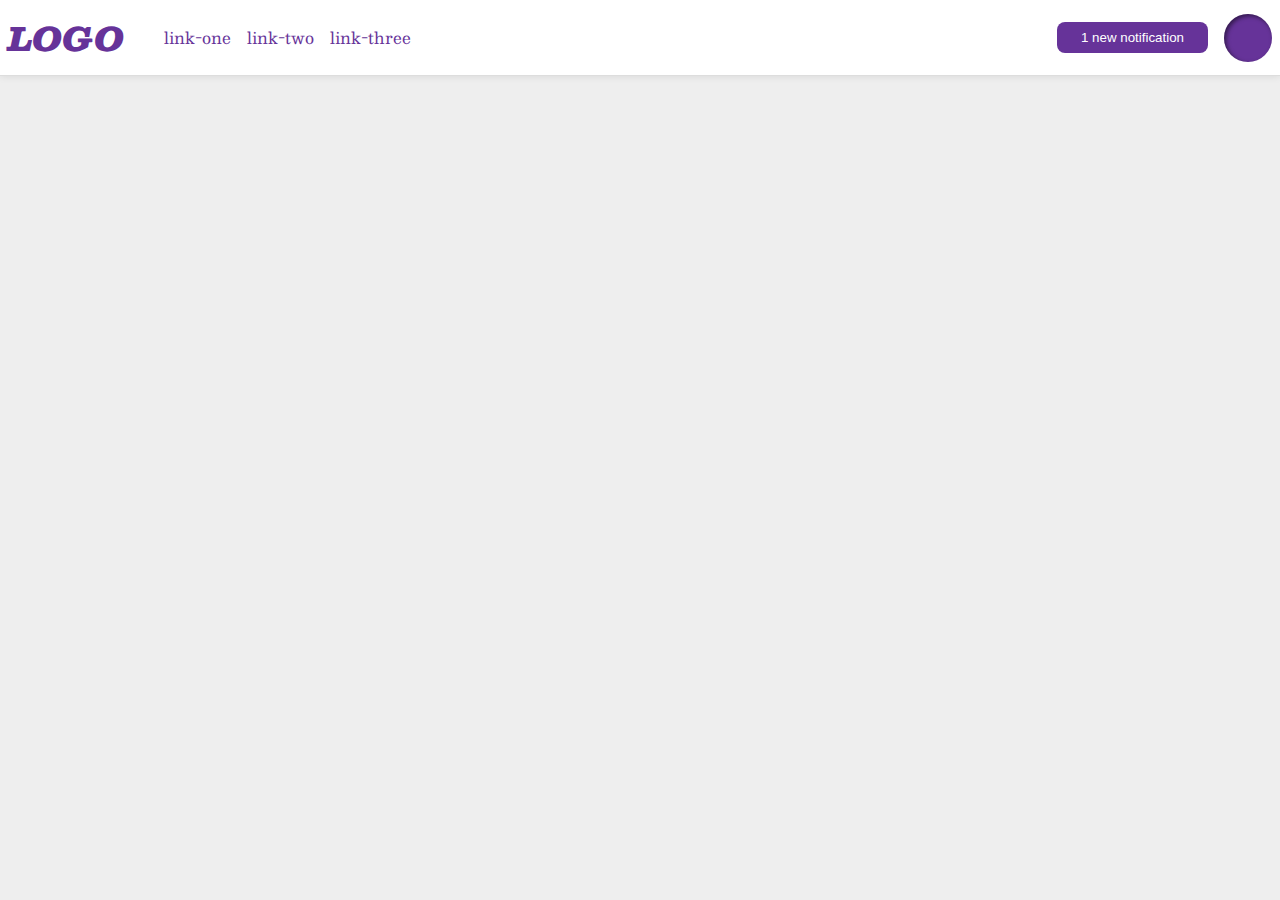
<file: flex/03-flex-header-2/index.html>
<!DOCTYPE html>
<html lang="en">
  <head>
    <meta charset="UTF-8">
    <meta http-equiv="X-UA-Compatible" content="IE=edge">
    <meta name="viewport" content="width=device-width, initial-scale=1.0">
    <title>Flex Header 2</title>
    <link rel="stylesheet" href="style.css">
  </head>
  <body>
    <div class="header">
      <div class="logo">
        LOGO
      </div>
      <ul class="links">
        <li><a href="google.com">link-one</a></li>
        <li><a href="google.com">link-two</a></li>
        <li><a href="google.com">link-three</a></li>
      </ul>
    <div class="right-side">
      <button class="notifications">
        1 new notification
      </button>
      <div class="profile-image"></div>
    </div>
    </div>
  </body>
</html>
</file>
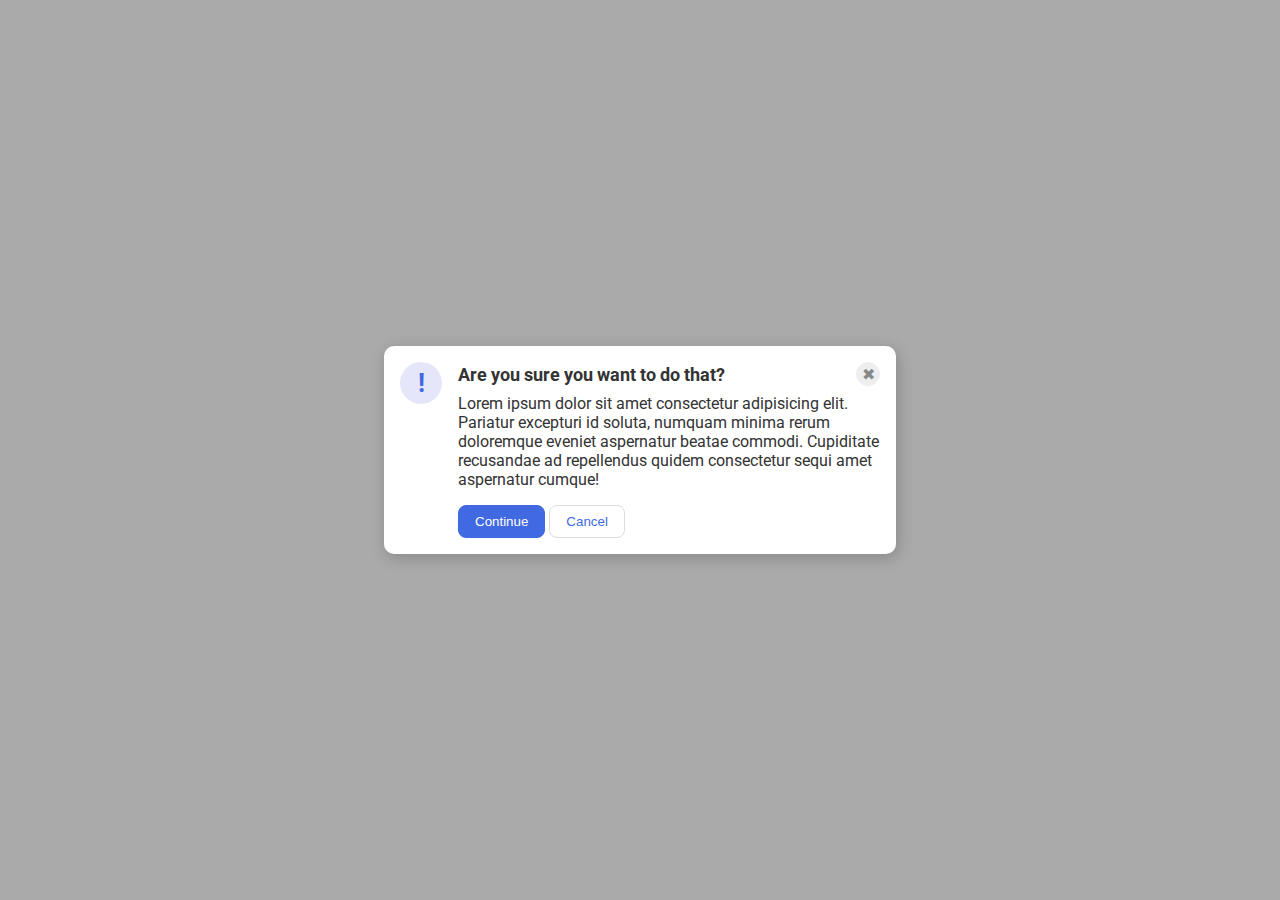
<file: flex/05-flex-modal/index.html>
<!DOCTYPE html>
<html lang="en">
  <head>
    <meta charset="UTF-8">
    <meta http-equiv="X-UA-Compatible" content="IE=edge">
    <meta name="viewport" content="width=device-width, initial-scale=1.0">
    <link rel="stylesheet" href="style.css">
    <title>Modal</title>
  </head>
  <body>
    <div class="modal">
    <div class="icon">!</div>
      <div class="content">
        <div class="header">Are you sure you want to do that?
          <button class="close-button">✖</button>
        </div>
        <div class="text">Lorem ipsum dolor sit amet consectetur adipisicing elit. Pariatur excepturi id soluta, numquam minima rerum doloremque eveniet aspernatur beatae commodi. Cupiditate recusandae ad repellendus quidem consectetur sequi amet aspernatur cumque!</div>
        <button class="continue">Continue</button>
        <button class="cancel">Cancel</button>
      </div>
    </div>
  </body>
</html>
</file>
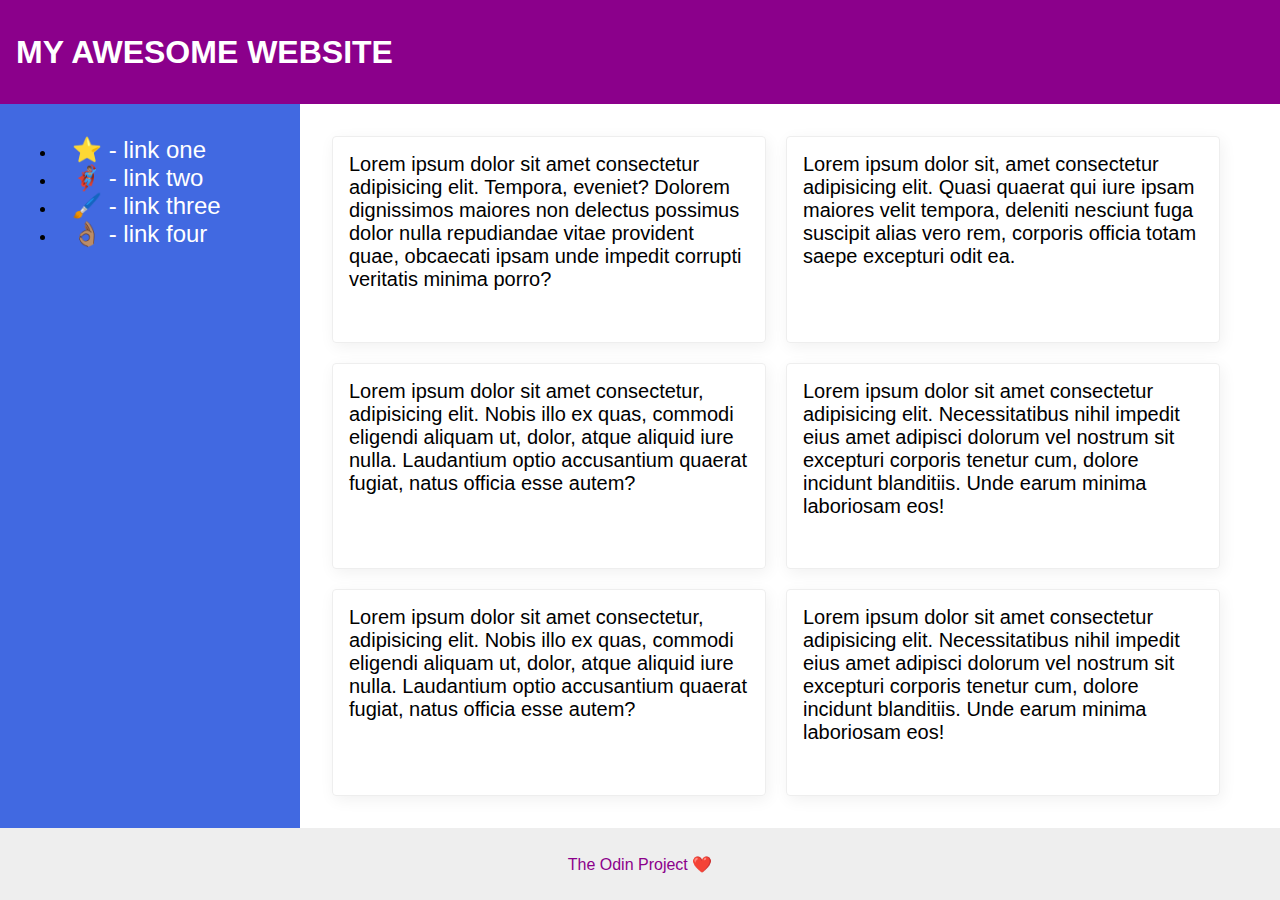
<file: flex/07-flex-layout-2/index.html>
<!DOCTYPE html>
<html lang="en">
  <head>
    <meta charset="UTF-8">
    <meta http-equiv="X-UA-Compatible" content="IE=edge">
    <meta name="viewport" content="width=device-width, initial-scale=1.0">
    <title>The Holy Grail</title>
    <link rel="stylesheet" href="style.css">
  </head>
  <body>
    <div class="header">
      MY AWESOME WEBSITE
    </div>
    
    <div class="content-container">
      <div class="sidebar">
        <ul>
          <li><a href="#">⭐ - link one</a></li>
          <li><a href="#">🦸🏽‍♂️ - link two</a></li>
          <li><a href="#">🖌️ - link three</a></li>
          <li><a href="#">👌🏽 - link four</a></li>
        </ul>
      </div>

      <div class="card-container">
        <div class="card">Lorem ipsum dolor sit amet consectetur adipisicing elit. Tempora, eveniet? Dolorem dignissimos maiores non delectus possimus dolor nulla repudiandae vitae provident quae, obcaecati ipsam unde impedit corrupti veritatis minima porro?</div>
        <div class="card">Lorem ipsum dolor sit, amet consectetur adipisicing elit. Quasi quaerat qui iure ipsam maiores velit tempora, deleniti nesciunt fuga suscipit alias vero rem, corporis officia totam saepe excepturi odit ea.</div>
        <div class="card">Lorem ipsum dolor sit amet consectetur, adipisicing elit. Nobis illo ex quas, commodi eligendi aliquam ut, dolor, atque aliquid iure nulla. Laudantium optio accusantium quaerat fugiat, natus officia esse autem?</div>
        <div class="card">Lorem ipsum dolor sit amet consectetur adipisicing elit. Necessitatibus nihil impedit eius amet adipisci dolorum vel nostrum sit excepturi corporis tenetur cum, dolore incidunt blanditiis. Unde earum minima laboriosam eos!</div>
        <div class="card">Lorem ipsum dolor sit amet consectetur, adipisicing elit. Nobis illo ex quas, commodi eligendi aliquam ut, dolor, atque aliquid iure nulla. Laudantium optio accusantium quaerat fugiat, natus officia esse autem?</div>
        <div class="card">Lorem ipsum dolor sit amet consectetur adipisicing elit. Necessitatibus nihil impedit eius amet adipisci dolorum vel nostrum sit excepturi corporis tenetur cum, dolore incidunt blanditiis. Unde earum minima laboriosam eos!</div>
    </div>
    </div>

    <div class="footer">
      The Odin Project ❤️
    </div>
  </body>
</html>
</file>
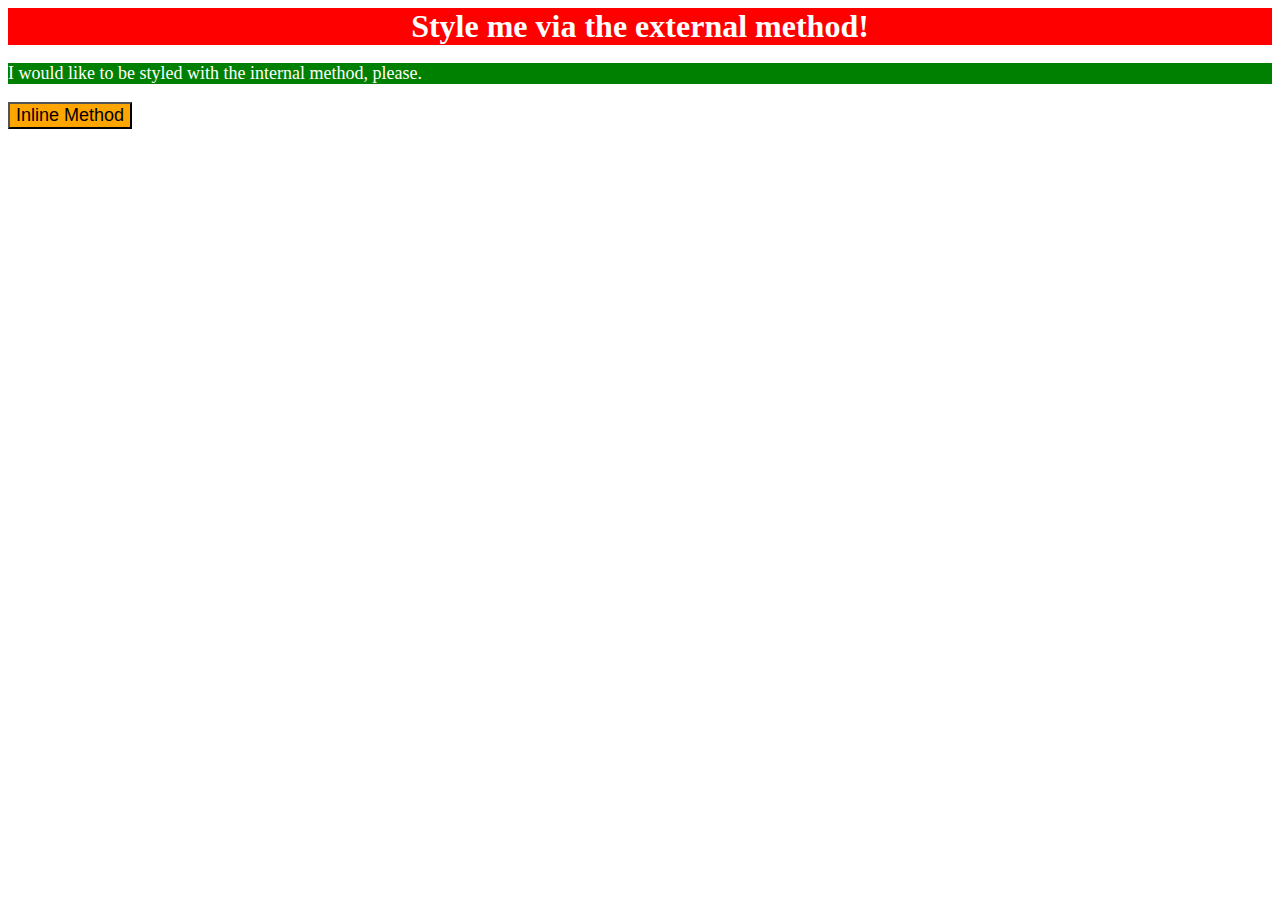
<file: foundations/01-css-methods/index.html>
<!DOCTYPE html>
<html lang="en">
  <head>
    <meta charset="UTF-8">
    <meta http-equiv="X-UA-Compatible" content="IE=edge">
    <meta name="viewport" content="width=device-width, initial-scale=1.0">
    <title>Methods for Adding CSS</title>
    <link rel="stylesheet" href="style.css" />
    <style>
      p{
        background-color: green;
        color: white;
        font-size: 18px;
      }
    </style>
  </head>
  <body>
    <div>Style me via the external method!</div>
    <p>I would like to be styled with the internal method, please.</p>
    <button style="background-color: orange; font-size: 18px;">Inline Method</button>
  </body>
</html>
</file>
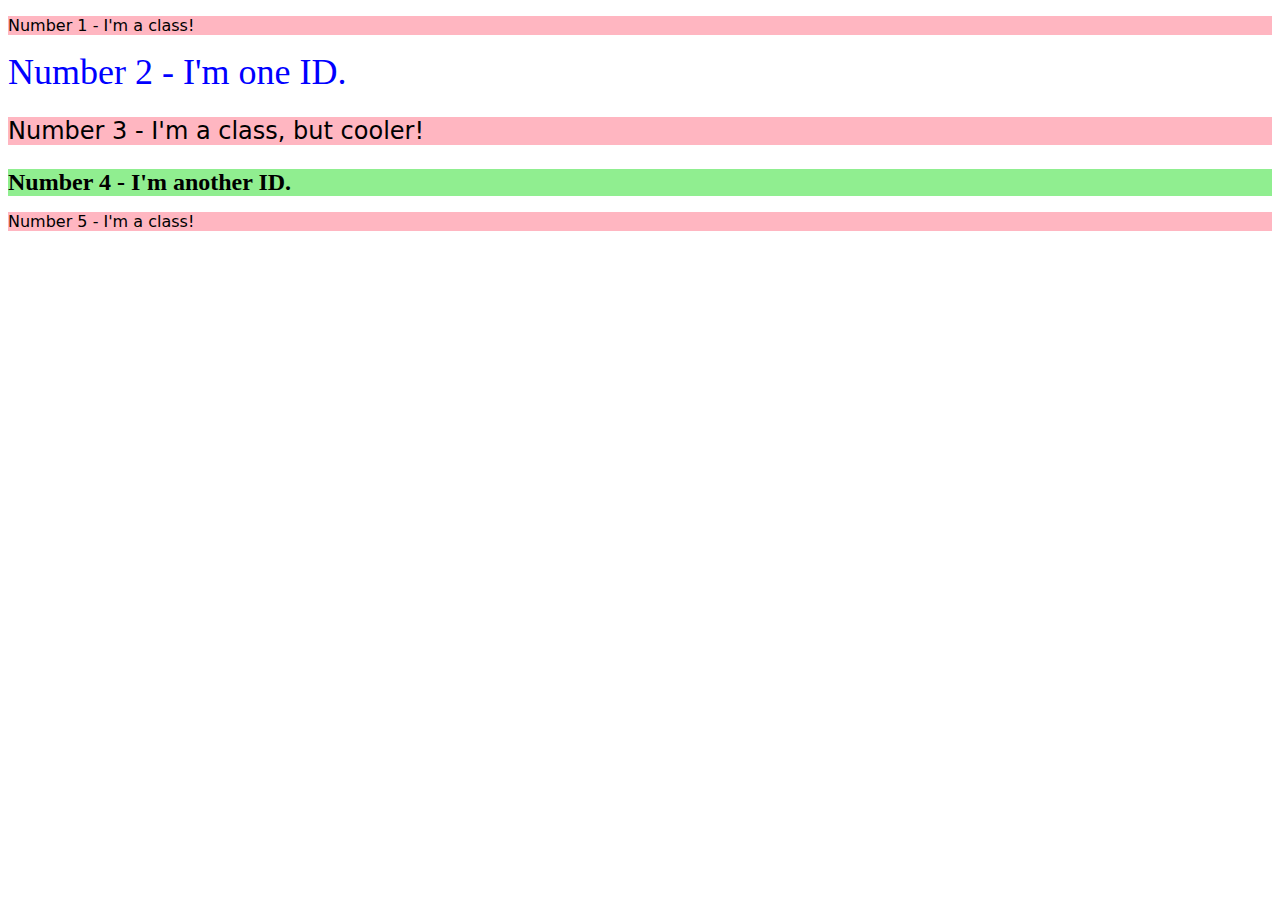
<file: foundations/02-class-id-selectors/index.html>
<!DOCTYPE html>
<html lang="en">
  <head>
    <meta charset="UTF-8">
    <meta http-equiv="X-UA-Compatible" content="IE=edge">
    <meta name="viewport" content="width=device-width, initial-scale=1.0">
    <title>Class and ID Selectors</title>
    <link rel="stylesheet" href="style.css">
  </head>
  <body>
    <p class="pink-div">Number 1 - I'm a class!</p>
    <div ID="blueDiv">Number 2 - I'm one ID.</div>
    <p class="pink-div large-div">Number 3 - I'm a class, but cooler!</p>
    <div ID="greenDiv">Number 4 - I'm another ID.</div>
    <p class="pink-div">Number 5 - I'm a class!</p>
  </body>
</html>
</file>
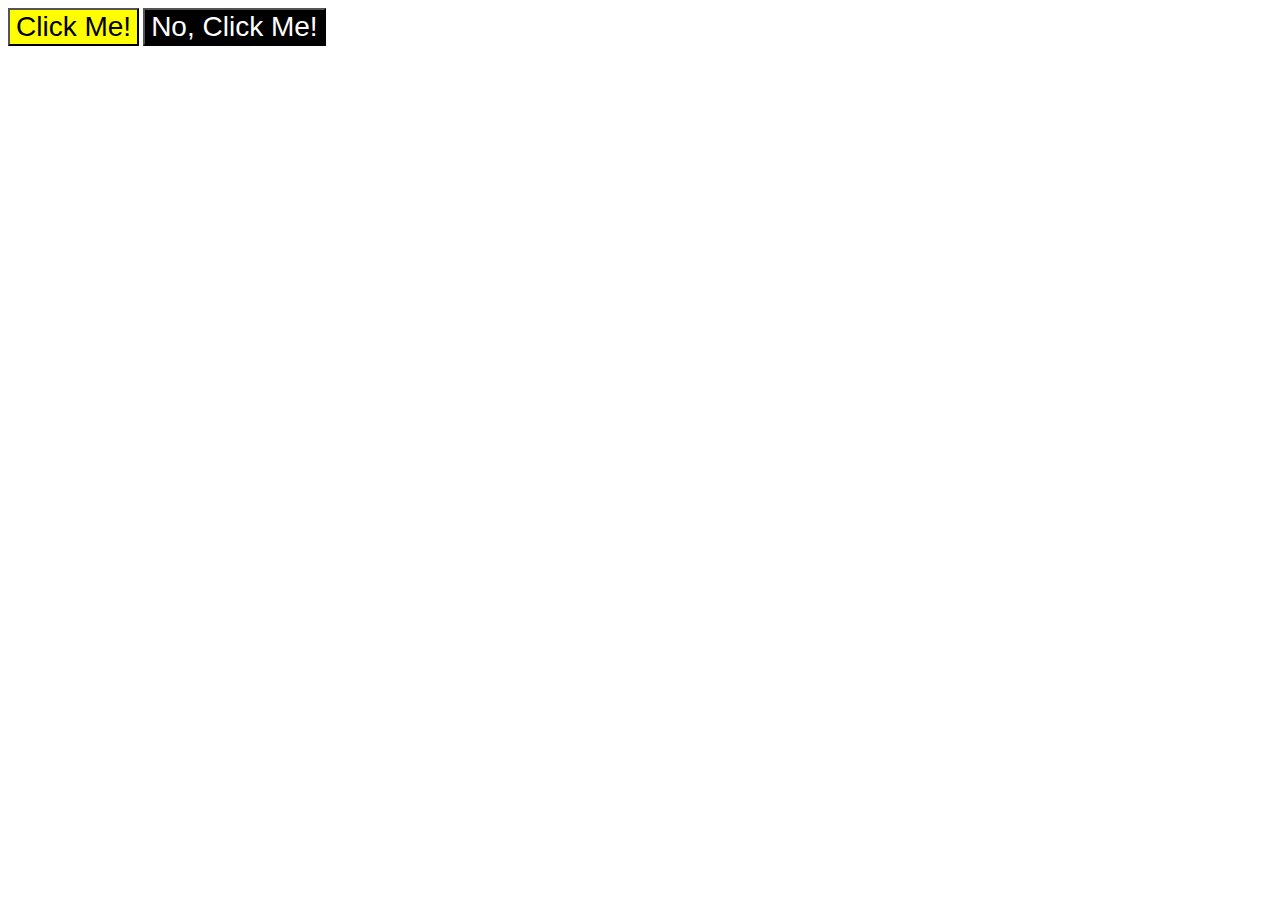
<file: foundations/03-grouping-selectors/index.html>
<!DOCTYPE html>
<html lang="en">
  <head>
    <meta charset="UTF-8">
    <meta http-equiv="X-UA-Compatible" content="IE=edge">
    <meta name="viewport" content="width=device-width, initial-scale=1.0">
    <title>Grouping Selectors</title>
    <link rel="stylesheet" href="style.css">
  </head>
  <body>
    <button class="yellow-button">Click Me!</button>
    <button class="black-button">No, Click Me!</button>
  </body>
</html>
</file>
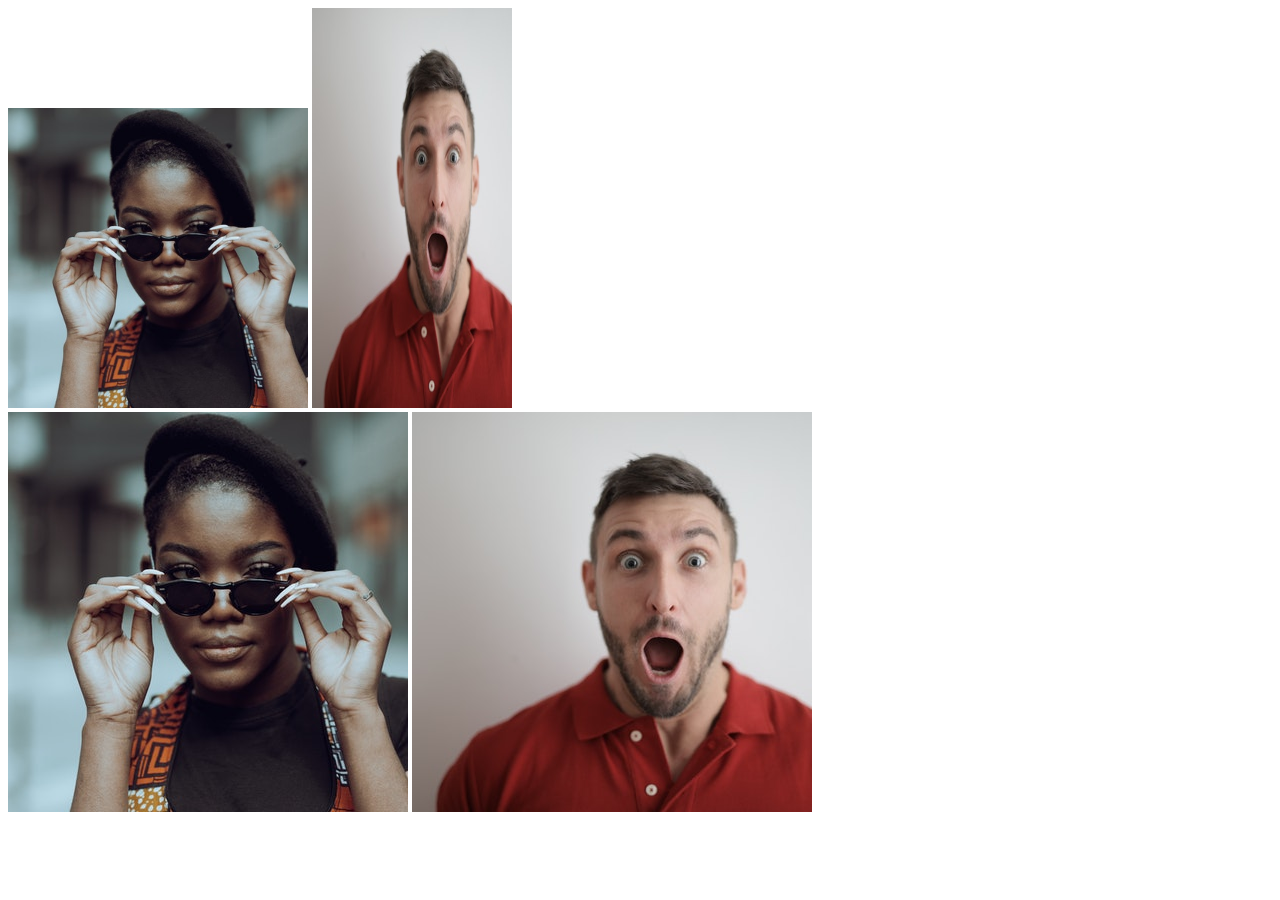
<file: foundations/04-chaining-selectors/index.html>
<!DOCTYPE html>
<html lang="en">
  <head>
    <meta charset="UTF-8">
    <meta http-equiv="X-UA-Compatible" content="IE=edge">
    <meta name="viewport" content="width=device-width, initial-scale=1.0">
    <title>Chaining Selectors</title>
    <link rel="stylesheet" href="style.css">
  </head>
  <body>
    <!-- Check image source path. Review Foundations lesson - Links and Images -->
    <!-- Use the classes BELOW this line -->
    <div>
      <img class="avatar proportioned" src="img/pexels-katho-mutodo-8434791.jpg" alt="Woman with glasses">
      <img class="avatar distorted" src="img/pexels-andrea-piacquadio-3777931.jpg" alt="Man with surprised expression">
    </div>
    <!-- Use the classes ABOVE this line -->
    <div>
      <img class="original proportioned" src="img/pexels-katho-mutodo-8434791.jpg" alt="Woman with glasses">
      <img class="original distorted" src="img/pexels-andrea-piacquadio-3777931.jpg" alt="Man with surprised expression">
    </div>
  </body>
</html>
</file>
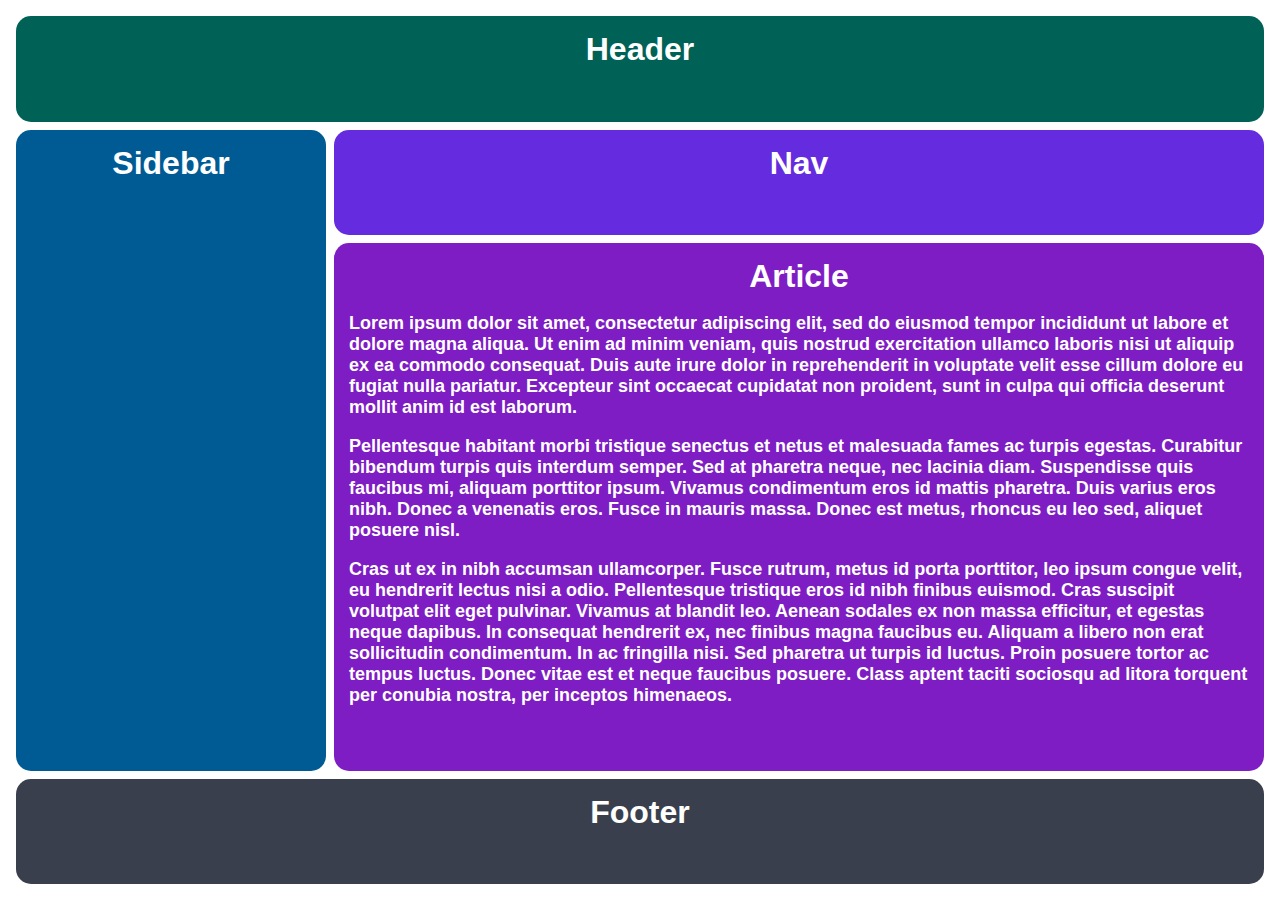
<file: grid/02-grid-layout-2/index.html>
<!DOCTYPE html>
<html lang="en">
  <head>
    <meta charset="UTF-8">
    <meta http-equiv="X-UA-Compatible" content="IE=edge">
    <meta name="viewport" content="width=device-width, initial-scale=1.0">
    <title>Responsive Holy Grail</title>
    <link rel="stylesheet" href="style.css">
  </head>
  <body>
    <div class="container">
      <div class="header">Header</div>
      <div class="sidebar">Sidebar</div>
      <div class="nav">Nav</div>
      <div class="article">Article
        <p>Lorem  ipsum dolor sit amet, consectetur adipiscing elit, sed do eiusmod tempor incididunt ut labore et dolore magna aliqua. Ut enim ad minim veniam, quis nostrud exercitation ullamco laboris nisi ut aliquip ex ea commodo consequat. Duis aute irure dolor in reprehenderit in voluptate velit esse cillum dolore eu fugiat nulla pariatur. Excepteur sint occaecat cupidatat non proident, sunt in culpa qui officia deserunt mollit anim id est laborum.</p>
        <p>Pellentesque habitant morbi tristique senectus et netus et malesuada fames ac turpis egestas. Curabitur bibendum turpis quis interdum semper. Sed at pharetra neque, nec lacinia diam. Suspendisse quis faucibus mi, aliquam porttitor ipsum. Vivamus condimentum eros id mattis pharetra. Duis varius eros nibh. Donec a venenatis eros. Fusce in mauris massa. Donec est metus, rhoncus eu leo sed, aliquet posuere nisl.</p>
        <p>Cras ut ex in nibh accumsan ullamcorper. Fusce rutrum, metus id porta porttitor, leo ipsum congue velit, eu hendrerit lectus nisi a odio. Pellentesque tristique eros id nibh finibus euismod. Cras suscipit volutpat elit eget pulvinar. Vivamus at blandit leo. Aenean sodales ex non massa efficitur, et egestas neque dapibus. In consequat hendrerit ex, nec finibus magna faucibus eu. Aliquam a libero non erat sollicitudin condimentum. In ac fringilla nisi. Sed pharetra ut turpis id luctus. Proin posuere tortor ac tempus luctus. Donec vitae est et neque faucibus posuere. Class aptent taciti sociosqu ad litora torquent per conubia nostra, per inceptos himenaeos.</p>
      </div>
      <div class="footer">Footer</div>
    </div>
  </body>
</html>
</file>
<file: flex/03-flex-header-2/style.css>
/* this is some magical font-importing.  
you'll learn about it later. */
@import url('https://fonts.googleapis.com/css2?family=Besley:ital,wght@0,400;1,900&display=swap');

body {
  margin: 0;
  background: #eee;
  font-family: Besley, serif;
}

.header {
  background: white;
  border-bottom: 1px solid #ddd;
  box-shadow: 0 0 8px rgba(0,0,0,.1);
  padding: 8px;
  display: flex;
  justify-content: flex-start;
  align-items: center;
}

.profile-image {
  background: rebeccapurple;
  box-shadow: inset 2px 2px 4px rgba(0,0,0,.5);
  border-radius: 50%;
  width: 48px;
  height: 48px;
}

.logo {
  color: rebeccapurple;
  font-size: 32px;
  font-weight: 900;
  font-style: italic;
}

.right-side {
  display: flex;
  align-items: center;
  justify-content: center;
  margin-left: auto;
  gap: 16px;
}

button {
  border: none;
  border-radius: 8px;
  background: rebeccapurple;
  color: white;
  padding: 8px 24px;
}

a {
  /* this removes the line under our links */
  text-decoration: none;
  color: rebeccapurple;
}

ul {
  list-style-type: none;
  display: flex;
  align-items: center;
  justify-content: center;
  gap: 16px;
}
</file>
<file: flex/05-flex-modal/style.css>
@import url('https://fonts.googleapis.com/css2?family=Roboto:wght@400;700&display=swap');

html, body {
  height: 100%;
}

body {
  font-family: Roboto, sans-serif;
  margin: 0;
  background: #aaa;
  color: #333;
  /* I'll give you this one for free lol */
  display: flex;
  align-items: center;
  justify-content: center;
}


.modal {
  background: white;
  width: 480px;
  border-radius: 10px;
  box-shadow: 2px 4px 16px rgba(0,0,0,.2);
}

.icon {
  color: royalblue;
  font-size: 26px;
  font-weight: 700;
  background: lavender;
  width: 42px;
  height: 42px;
  border-radius: 50%;
  display: flex;
  align-items: center;
  justify-content: center;
}

.close-button {
  background: #eee;
  border-radius: 50%;
  color: #888;
  font-weight: 400;
  font-size: 16px;
  height: 24px;
  width: 24px;
  display: flex;
  align-items: center;
  justify-content: center;
  border: 1px solid #eee;
  padding: 0;
  margin-left: auto;
}

button {
  cursor: pointer;
  padding: 8px 16px;
  border-radius: 8px;
}

button.continue {
  background: royalblue;
  border: 1px solid royalblue;
  color: white;
}

button.cancel {
  background: white;
  border: 1px solid #ddd;
  color: royalblue;
}

.text {
  margin-bottom: 16px;
}

.modal {
  display: flex;
  gap: 16px;
  padding: 16px;
}

.icon {
  flex-shrink: 0;
}

.header {
  display: flex;
  align-items: center;
  justify-content: space-between;
  font-size: 18px;
  font-weight: 700;
  margin-bottom: 8px;
}
</file>
<file: flex/07-flex-layout-2/style.css>
body {
  font-family: -apple-system, BlinkMacSystemFont, 'Segoe UI', Roboto, Oxygen, Ubuntu, Cantarell, 'Open Sans', 'Helvetica Neue', sans-serif;
  margin: 0;
  min-height: 100vh;
  display: flex;
  flex-direction: column;
  align-items: stretch;
}
a {
  color: white;
  font-size: 24px;
  text-decoration: none;
  margin: 16px;
}

.content-container {
  display: flex;
  align-items: stretch;
  flex-grow: 1;
}

.card-container {
  padding: 32px;
  display: flex;
  flex-wrap: wrap;
  gap: 20px;
}

.header {
  height: 72px;
  background: darkmagenta;
  color: white;
  display: flex;
  align-items: center;
  padding: 16px;
  font-size: 32px;
  font-weight: 900;
}

.footer {
  height: 72px;
  background: #eee;
  color: darkmagenta;
  display: flex;
  align-items: center;
  justify-content: center;
}

.sidebar {
  width: 300px;
  background: royalblue;
  box-sizing: border-box;
  flex-shrink: 0;
  padding: 16px;
}

.card {
  border: 1px solid #eee;
  box-shadow: 2px 4px 16px rgba(0,0,0,.06);
  border-radius: 4px;
  font-size: 20px;
  width: 400px;
  flex-basis: auto;
  padding: 16px;
}
</file>
<file: foundations/01-css-methods/style.css>
div{
    background-color: red;
    color: white;
    font-size: 32px;
    font-weight: bold;
    text-align: center;
}
</file>
<file: foundations/02-class-id-selectors/style.css>
.pink-div{
    background-color: lightpink;
    font-family: "Verdana", "DejaVu Sans", sans-serif;
}

.pink-div.large-div{
    font-size: 24px;
}

#blueDiv{
    font-size: 36px;
    color: blue;
}

#greenDiv{
    background-color: lightgreen;
    font-size: 24px;
    font-weight: bold;
}
</file>
<file: foundations/03-grouping-selectors/style.css>
.yellow-button {
    background-color: yellow;
}

.black-button {
    background-color: black;
    color: white;
}

.yellow-button,
.black-button{
    font-size: 28px;
    font-family: "Helvetica", "Times New Roman", sans-serif;
}
</file>
<file: foundations/04-chaining-selectors/style.css>
.avatar.proportioned{
    width: 300px;
    height: auto;
}

.avatar.distorted{
    width: 200px;
    height: 400px;
}
</file>
<file: grid/02-grid-layout-2/style.css>
body,
html {
  height: 100%;
  margin: 0;
}

.container {
  text-align: center;
  height: 100%;
  padding: 16px;
  box-sizing: border-box;
  display: grid;
  grid-template: 1fr 1fr 5fr 1fr / 1fr 3fr;
  gap: 0.5rem;
}

.container div {
  padding: 15px;
  font-size: 32px;
  font-family: Helvetica;
  font-weight: bold;
  color: white;
  border-radius: 15px;
}

.header {
  background-color: #006157;
  grid-column: 1 / 3;
}

.sidebar {
  background-color: #005B94;
  grid-row: 2 / 4;
}

.nav {
  background-color: #642cde;
}

.article {
  background-color: #7E1DC3;
}

.article p {
  font-size: 18px;
  font-family: sans-serif;
  color: white;
  text-align: left;
}

.footer {
  background-color: #393f4d;
  grid-column: 1 / 3;
}
</file>
